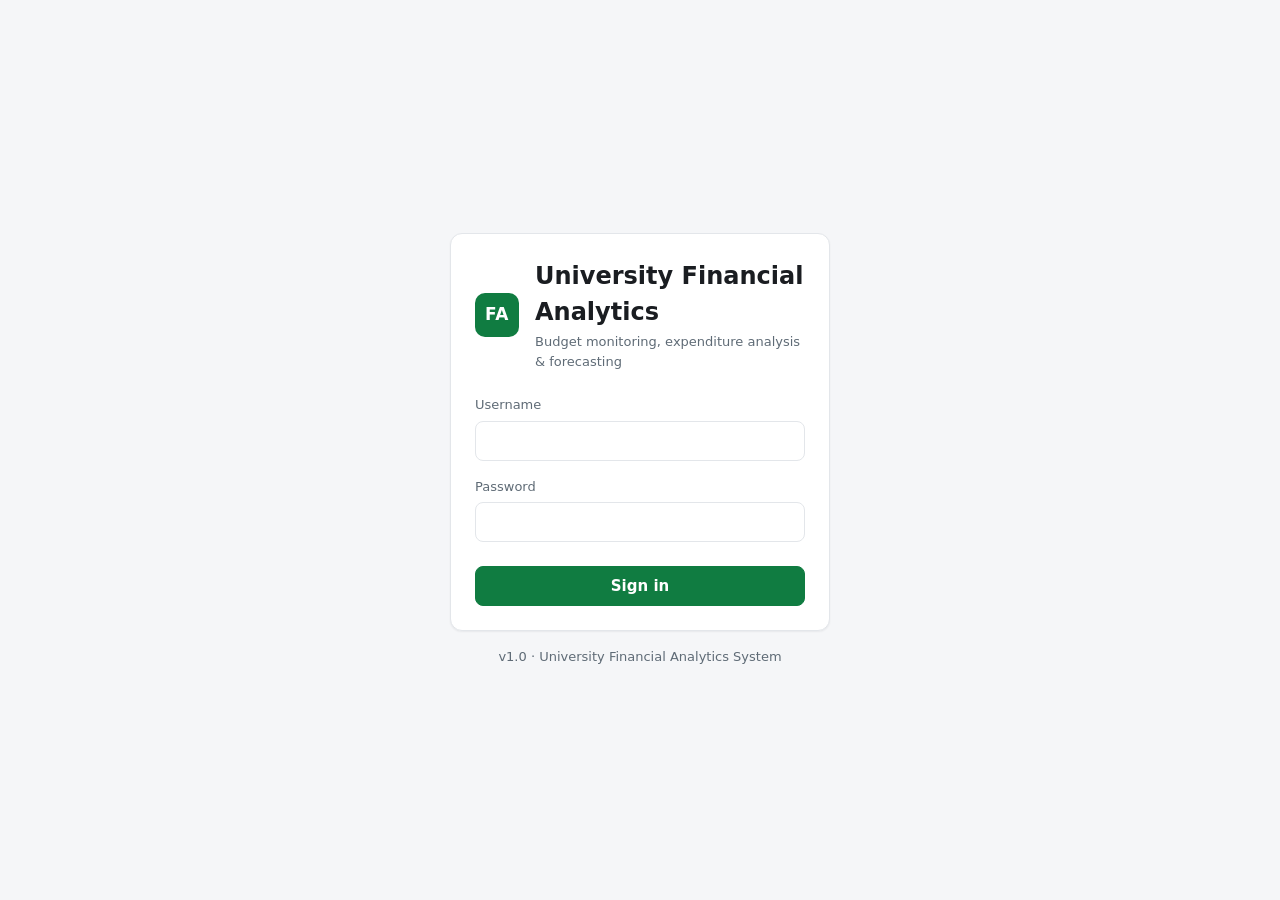
<file: app/static/index.html>
<!DOCTYPE html>
<html lang="en">
<head>
  <meta charset="utf-8">
  <meta name="viewport" content="width=device-width, initial-scale=1">
  <title>Sign in - University Financial Analytics</title>
  <link rel="icon" href="data:,">
  <link rel="stylesheet" href="css/styles.css">
</head>
<body>
  <main class="login-layout">
    <section class="card login-card">
      <div class="login-card__brand">
        <span class="logo-mark logo-mark--lg" aria-hidden="true">FA</span>
        <div>
          <h1 class="login-card__title">University Financial Analytics</h1>
          <p class="login-card__subtitle">Budget monitoring, expenditure analysis &amp; forecasting</p>
        </div>
      </div>

      <form id="login-form" class="login-card__form" autocomplete="off" novalidate>
        <div class="field">
          <label class="label" for="username">Username</label>
          <input class="input" id="username" name="username" type="text"
                 autocomplete="off" autocapitalize="none" spellcheck="false"
                 autocorrect="off" required>
        </div>

        <div class="field">
          <label class="label" for="password">Password</label>
          <input class="input" id="password" name="password" type="password"
                 autocomplete="current-password" required>
        </div>

        <div class="login-card__actions">
          <button class="btn btn--primary btn--block" id="sign-in" type="submit">
            <span class="spinner btn__spinner" aria-hidden="true"></span>
            <span>Sign in</span>
          </button>
        </div>
      </form>

      <div class="banner banner--error login-card__banner" id="login-error" role="alert" hidden>
        <span class="banner__icon" aria-hidden="true">!</span>
        <span id="login-error-text"></span>
      </div>
    </section>

    <p class="login-footer">v1.0 &middot; University Financial Analytics System</p>
  </main>

  <script type="module" src="js/login.js"></script>
</body>
</html>
</file>
<file: app/static/css/styles.css>
/* ==========================================================================
   Financial Analytics - web interface styles
   Design tokens and reusable classes. No external fonts, icons or scripts:
   everything is local so the demo works with no internet connection.
   ========================================================================== */

/* --- Design tokens ------------------------------------------------------- */

:root {
  /* Colour */
  --bg: #F5F6F8;
  --surface: #FFFFFF;
  --border: #E3E6EA;
  --text: #1A1D21;
  --muted: #5F6B76;
  --accent: #107C41;
  --accent-hover: #0B6334;
  --accent-soft: #E7F4EC;
  --danger: #C4314B;
  --danger-soft: #FBEAEE;
  --warning: #9A6700;
  --warning-soft: #FDF4E3;

  /* Type */
  --font: "Segoe UI", system-ui, -apple-system, Roboto, sans-serif;
  --text-base: 15px;
  --text-label: 13px;
  --text-section: 17px;
  --text-page: 24px;

  /* 8px spacing scale */
  --space-1: 8px;
  --space-2: 16px;
  --space-3: 24px;
  --space-4: 32px;
  --space-5: 40px;
  --space-6: 48px;

  /* Shape */
  --radius-card: 12px;
  --radius-control: 8px;
  --control-height: 40px;
  --topbar-height: 56px;
  --content-max: 960px;
  --shadow-card: 0 1px 2px rgba(16, 24, 40, .06);
}

/* --- Base ---------------------------------------------------------------- */

*,
*::before,
*::after {
  box-sizing: border-box;
}

html,
body {
  margin: 0;
  padding: 0;
}

body {
  background: var(--bg);
  color: var(--text);
  font-family: var(--font);
  font-size: var(--text-base);
  line-height: 1.5;
}

h1,
h2,
h3,
p {
  margin: 0;
}

/*
 * The hidden attribute must always win.
 * Author rules such as `.banner { display: flex }` live in the author origin
 * and so override the user agent's `[hidden] { display: none }` regardless of
 * specificity, which left banners and notes on screen after JS had hidden
 * them. !important keeps hidden authoritative for any component added later.
 */
[hidden] {
  display: none !important;
}

/* Tabular figures wherever numbers are compared down a column. */
.num,
.stat-tile__value,
.table td,
.table th {
  font-variant-numeric: tabular-nums;
}

/* --- Focus ring (every interactive element) ------------------------------ */

a:focus-visible,
button:focus-visible,
input:focus-visible,
select:focus-visible,
textarea:focus-visible,
[tabindex]:focus-visible {
  outline: 2px solid var(--accent);
  outline-offset: 2px;
}

/* --- Top bar ------------------------------------------------------------- */

.topbar {
  height: var(--topbar-height);
  background: var(--surface);
  border-bottom: 1px solid var(--border);
}

.topbar__inner {
  height: 100%;
  max-width: var(--content-max);
  margin: 0 auto;
  padding: 0 var(--space-3);
  display: flex;
  align-items: center;
  justify-content: space-between;
  gap: var(--space-2);
}

.topbar__brand {
  display: flex;
  align-items: center;
  gap: var(--space-1);
  min-width: 0;
}

.topbar__title {
  font-weight: 600;
  white-space: nowrap;
}

.topbar__user {
  display: flex;
  align-items: center;
  gap: var(--space-2);
  min-width: 0;
}

.topbar__username {
  color: var(--muted);
  overflow: hidden;
  text-overflow: ellipsis;
  white-space: nowrap;
}

/* CSS-only logo mark: accent square with white "FA". */
.logo-mark {
  display: inline-flex;
  align-items: center;
  justify-content: center;
  width: 28px;
  height: 28px;
  flex: 0 0 28px;
  border-radius: 6px;
  background: var(--accent);
  color: #FFFFFF;
  font-size: var(--text-label);
  font-weight: 700;
  letter-spacing: .5px;
}

.logo-mark--lg {
  width: 44px;
  height: 44px;
  flex-basis: 44px;
  border-radius: 10px;
  font-size: 17px;
}

/* --- Page container ------------------------------------------------------ */

.page {
  max-width: var(--content-max);
  margin: 0 auto;
  padding: var(--space-4) var(--space-3) var(--space-6);
}

.page__heading {
  font-size: var(--text-page);
  font-weight: 600;
}

.page__subheading {
  margin-top: var(--space-1);
  color: var(--muted);
}

/* --- Card ---------------------------------------------------------------- */

.card {
  background: var(--surface);
  border: 1px solid var(--border);
  border-radius: var(--radius-card);
  box-shadow: var(--shadow-card);
  padding: var(--space-3);
}

.card + .card {
  margin-top: var(--space-3);
}

.section-heading {
  font-size: var(--text-section);
  font-weight: 600;
}

.section-description {
  margin-top: var(--space-1);
  color: var(--muted);
}

/* --- Buttons ------------------------------------------------------------- */

.btn {
  display: inline-flex;
  align-items: center;
  justify-content: center;
  gap: var(--space-1);
  min-height: var(--control-height);
  padding: 0 var(--space-2);
  border: 1px solid transparent;
  border-radius: var(--radius-control);
  font-family: inherit;
  font-size: var(--text-base);
  font-weight: 600;
  cursor: pointer;
}

.btn--primary {
  background: var(--accent);
  border-color: var(--accent);
  color: #FFFFFF;
}

.btn--primary:hover:not(:disabled) {
  background: var(--accent-hover);
  border-color: var(--accent-hover);
}

.btn--secondary {
  background: var(--surface);
  border-color: var(--border);
  color: var(--text);
}

.btn--secondary:hover:not(:disabled) {
  background: var(--bg);
}

.btn--block {
  width: 100%;
}

.btn:disabled,
.btn.is-disabled {
  opacity: .45;
  cursor: not-allowed;
}

/* Text button: "Sign out" and small inline refresh actions. */
.btn-text {
  background: none;
  border: none;
  padding: 0;
  color: var(--accent);
  font-family: inherit;
  font-size: inherit;
  font-weight: 600;
  cursor: pointer;
}

.btn-text:hover {
  color: var(--accent-hover);
  text-decoration: underline;
}

/* --- Spinner ------------------------------------------------------------- */

.spinner {
  display: inline-block;
  width: 14px;
  height: 14px;
  flex: 0 0 14px;
  border: 2px solid currentColor;
  border-right-color: transparent;
  border-radius: 50%;
  animation: spin .6s linear infinite;
}

/* The in-button spinner only appears while that button is working. */
.btn__spinner {
  display: none;
}

.btn.is-loading .btn__spinner {
  display: inline-block;
}

@keyframes spin {
  to {
    transform: rotate(360deg);
  }
}

@media (prefers-reduced-motion: reduce) {
  .spinner {
    animation-duration: 2s;
  }
}

/* --- Inputs -------------------------------------------------------------- */

.field + .field {
  margin-top: var(--space-2);
}

.label {
  display: block;
  margin-bottom: 6px;
  color: var(--muted);
  font-size: var(--text-label);
  font-weight: 500;
}

.input,
.select {
  width: 100%;
  height: var(--control-height);
  padding: 0 10px;
  background: var(--surface);
  border: 1px solid var(--border);
  border-radius: var(--radius-control);
  color: var(--text);
  font-family: inherit;
  font-size: var(--text-base);
}

.input:hover,
.select:hover {
  border-color: var(--muted);
}

.select {
  cursor: pointer;
}

/* --- Banners ------------------------------------------------------------- */

.banner {
  display: flex;
  align-items: flex-start;
  gap: var(--space-1);
  padding: 10px var(--space-2);
  border: 1px solid transparent;
  border-radius: var(--radius-control);
}

/* Icon plus text, so colour is never the only signal. */
.banner__icon {
  font-weight: 700;
  line-height: 1.5;
}

.banner--error {
  background: var(--danger-soft);
  border-color: var(--danger);
  color: var(--danger);
}

.banner--warning {
  background: var(--warning-soft);
  border-color: var(--warning);
  color: var(--warning);
}

.banner--success {
  background: var(--accent-soft);
  border-color: var(--accent);
  color: var(--accent-hover);
}

.banner--info {
  background: var(--surface);
  border-color: var(--border);
  color: var(--muted);
}

/* --- Pills --------------------------------------------------------------- */

.pill {
  display: inline-block;
  padding: 2px 10px;
  border: 1px solid var(--border);
  border-radius: 999px;
  background: var(--bg);
  color: var(--muted);
  font-size: var(--text-label);
  font-weight: 500;
  white-space: nowrap;
}

.pill--role {
  background: var(--accent-soft);
  border-color: var(--accent-soft);
  color: var(--accent-hover);
}

.pill--danger {
  background: var(--danger-soft);
  border-color: var(--danger-soft);
  color: var(--danger);
}

.pill--warning {
  background: var(--warning-soft);
  border-color: var(--warning-soft);
  color: var(--warning);
}

.pill--neutral {
  background: var(--bg);
  border-color: var(--border);
  color: var(--muted);
}

/* --- Stat tiles ---------------------------------------------------------- */

.stat-grid {
  display: grid;
  grid-template-columns: repeat(auto-fit, minmax(180px, 1fr));
  gap: var(--space-2);
}

.stat-tile {
  padding: var(--space-2);
  border: 1px solid var(--border);
  border-radius: var(--radius-control);
  background: var(--surface);
}

.stat-tile__label {
  color: var(--muted);
  font-size: var(--text-label);
  font-weight: 500;
}

.stat-tile__value {
  margin-top: 6px;
  font-size: var(--text-page);
  font-weight: 600;
}

.stat-tile__meta {
  margin-top: 2px;
  color: var(--muted);
  font-size: var(--text-label);
}

.stat-tile--danger .stat-tile__value {
  color: var(--danger);
}

/* --- Tables -------------------------------------------------------------- */

/* Wide tables scroll inside their card rather than breaking the layout. */
.table-scroll {
  overflow: auto;
  max-height: 420px;
  border: 1px solid var(--border);
  border-radius: var(--radius-control);
}

.table {
  width: 100%;
  border-collapse: collapse;
  font-size: var(--text-label);
}

.table th,
.table td {
  padding: 8px 12px;
  text-align: left;
  white-space: nowrap;
  border-bottom: 1px solid var(--border);
}

.table th {
  position: sticky;
  top: 0;
  z-index: 1;
  background: var(--bg);
  color: var(--muted);
  font-size: var(--text-label);
  font-weight: 600;
}

.table tbody tr:last-child td {
  border-bottom: none;
}

.table th.th--numeric,
.table td.td--numeric {
  text-align: right;
}

.table tr.is-rejected td {
  background: var(--danger-soft);
}

.table__empty {
  padding: var(--space-3);
  color: var(--muted);
  text-align: center;
}

/* --- Login page ---------------------------------------------------------- */

.login-layout {
  min-height: 100vh;
  display: flex;
  flex-direction: column;
  align-items: center;
  justify-content: center;
  gap: var(--space-2);
  padding: var(--space-3);
}

.login-card {
  width: 100%;
  max-width: 380px;
}

.login-card__brand {
  display: flex;
  align-items: center;
  gap: var(--space-2);
}

.login-card__title {
  font-size: var(--text-page);
  font-weight: 600;
}

.login-card__subtitle {
  margin-top: 2px;
  color: var(--muted);
  font-size: var(--text-label);
}

.login-card__form {
  margin-top: var(--space-3);
}

.login-card__actions {
  margin-top: var(--space-3);
}

.login-card__banner {
  margin-top: var(--space-2);
}

.login-footer {
  color: var(--muted);
  font-size: var(--text-label);
}

/* --- Utilities ----------------------------------------------------------- */

.stack-1 > * + * {
  margin-top: var(--space-1);
}

.stack-2 > * + * {
  margin-top: var(--space-2);
}

.stack-3 > * + * {
  margin-top: var(--space-3);
}

.muted {
  color: var(--muted);
}

.visually-hidden {
  position: absolute;
  width: 1px;
  height: 1px;
  margin: -1px;
  padding: 0;
  overflow: hidden;
  clip: rect(0 0 0 0);
  white-space: nowrap;
  border: 0;
}

/* --- Responsive (usable down to 768px) ----------------------------------- */

@media (max-width: 768px) {
  .page {
    padding: var(--space-3) var(--space-2) var(--space-5);
  }

  .topbar__inner {
    padding: 0 var(--space-2);
  }

  .topbar__username {
    display: none;
  }

  .card {
    padding: var(--space-2);
  }

  .stat-grid {
    grid-template-columns: repeat(auto-fit, minmax(140px, 1fr));
  }
}

/* ==========================================================================
   Workspace: numbered sections, upload drop zone, column check
   ========================================================================== */

/* --- Numbered section cards ---------------------------------------------- */

.section-card {
  /* A locked section eases to the normal card surface when it unlocks. */
  transition: background-color .2s ease;
}

@media (prefers-reduced-motion: reduce) {
  .section-card {
    transition: none;
  }
}

.section-card__header {
  display: flex;
  align-items: center;
  gap: var(--space-2);
}

.section-number {
  display: inline-flex;
  align-items: center;
  justify-content: center;
  width: 26px;
  height: 26px;
  flex: 0 0 26px;
  border-radius: 6px;
  background: var(--accent-soft);
  color: var(--accent-hover);
  font-size: var(--text-label);
  font-weight: 700;
}

.section-card__body {
  margin-top: var(--space-2);
}

/* A locked section stays visible but reads as not yet available. */
.section-card--locked {
  background: var(--bg);
}

.section-card--locked .section-number {
  background: var(--border);
  color: var(--muted);
}

.section-card--locked .section-heading {
  color: var(--muted);
}

.section-locked-note {
  display: flex;
  align-items: center;
  gap: var(--space-1);
  color: var(--muted);
  font-size: var(--text-label);
}

/* --- Drop zone ----------------------------------------------------------- */

.dropzone {
  display: flex;
  flex-direction: column;
  align-items: center;
  justify-content: center;
  gap: var(--space-1);
  padding: var(--space-4) var(--space-3);
  border: 2px dashed var(--border);
  border-radius: var(--radius-card);
  background: var(--surface);
  color: var(--muted);
  text-align: center;
  cursor: pointer;
}

.dropzone:hover {
  border-color: var(--accent);
}

/* Highlight while a file is dragged over the zone. */
.dropzone--active {
  border-color: var(--accent);
  background: var(--accent-soft);
  color: var(--accent-hover);
}

.dropzone__icon {
  color: var(--accent);
}

.dropzone--active .dropzone__icon {
  color: var(--accent-hover);
}

.dropzone__text {
  font-size: var(--text-label);
}

.dropzone__browse {
  color: var(--accent);
  font-weight: 600;
  text-decoration: underline;
}

.dropzone--active .dropzone__browse {
  color: var(--accent-hover);
}

.dropzone__hint {
  font-size: var(--text-label);
}

/* --- Selected file chip -------------------------------------------------- */

.file-chip {
  display: flex;
  align-items: center;
  gap: var(--space-1);
  padding: var(--space-1) var(--space-2);
  border: 1px solid var(--border);
  border-radius: var(--radius-control);
  background: var(--surface);
}

.file-chip__icon {
  color: var(--accent);
  flex: 0 0 auto;
}

.file-chip__name {
  font-weight: 600;
  overflow: hidden;
  text-overflow: ellipsis;
  white-space: nowrap;
}

.file-chip__size {
  color: var(--muted);
  font-size: var(--text-label);
  font-variant-numeric: tabular-nums;
  white-space: nowrap;
}

.file-chip__remove {
  margin-left: auto;
  flex: 0 0 auto;
}

/* --- Column check grid --------------------------------------------------- */

.column-grid {
  display: grid;
  grid-template-columns: repeat(auto-fill, minmax(230px, 1fr));
  gap: 6px var(--space-2);
}

.column-check {
  display: flex;
  align-items: center;
  gap: 6px;
  font-size: var(--text-label);
}

/* Icon plus text: the tick or cross is never the only signal. */
.column-check__icon {
  flex: 0 0 auto;
  font-weight: 700;
}

.column-check--present .column-check__icon {
  color: var(--accent);
}

.column-check--missing {
  color: var(--danger);
  font-weight: 600;
}

.column-check--missing .column-check__icon {
  color: var(--danger);
}

.column-check--ignored {
  color: var(--muted);
}

.column-check__name {
  overflow: hidden;
  text-overflow: ellipsis;
  white-space: nowrap;
}

.column-check__tag {
  color: var(--muted);
  font-size: var(--text-label);
}

/* --- Inline field-level error ------------------------------------------- */

.inline-error {
  display: flex;
  align-items: flex-start;
  gap: 6px;
  color: var(--danger);
  font-size: var(--text-label);
}

.inline-error__icon {
  font-weight: 700;
}

/* ==========================================================================
   Workspace: analysis stepper, results callout, activity panel
   ========================================================================== */

/* --- Narrow control (forecast horizon) ----------------------------------- */

.field--narrow {
  max-width: 200px;
}

/* --- Analysis stepper ---------------------------------------------------- */

.stepper {
  list-style: none;
  margin: 0;
  padding: 0;
  border: 1px solid var(--border);
  border-radius: var(--radius-control);
}

.stepper__row {
  display: grid;
  grid-template-columns: 20px 1fr auto auto;
  align-items: center;
  gap: var(--space-2);
  padding: 10px var(--space-2);
  border-bottom: 1px solid var(--border);
}

.stepper__row:last-child {
  border-bottom: none;
}

.stepper__status {
  display: flex;
  align-items: center;
  justify-content: center;
  width: 20px;
  flex: 0 0 20px;
}

.stepper__glyph {
  font-weight: 700;
  line-height: 1;
  color: var(--muted);
}

.stepper__name {
  font-weight: 600;
}

.stepper__result {
  color: var(--muted);
  font-variant-numeric: tabular-nums;
}

.stepper__time {
  min-width: 52px;
  color: var(--muted);
  font-size: var(--text-label);
  font-variant-numeric: tabular-nums;
  text-align: right;
}

/* Status is carried by the glyph and the text, not by colour alone. */
.stepper__row--running .stepper__name {
  color: var(--text);
}

.stepper__row--done .stepper__glyph {
  color: var(--accent);
}

.stepper__row--failed .stepper__glyph,
.stepper__row--failed .stepper__result {
  color: var(--danger);
}

.stepper__row--failed .stepper__result {
  font-weight: 600;
}

.stepper__row--pending .stepper__name {
  color: var(--muted);
}

/* --- Accent callout ------------------------------------------------------ */

.callout {
  display: flex;
  align-items: flex-start;
  gap: var(--space-2);
  padding: var(--space-2);
  border: 1px solid var(--accent-soft);
  border-radius: var(--radius-control);
  background: var(--accent-soft);
  color: var(--text);
}

.callout__icon {
  flex: 0 0 auto;
  color: var(--accent-hover);
}

/* --- Recent system activity --------------------------------------------- */

.activity-header {
  display: flex;
  align-items: center;
  justify-content: space-between;
  gap: var(--space-2);
}

.activity-list {
  margin-top: var(--space-1);
  max-height: 260px;
  overflow-y: auto;
  border: 1px solid var(--border);
  border-radius: var(--radius-control);
}

.activity-row {
  display: grid;
  grid-template-columns: 74px 86px 1fr;
  align-items: center;
  gap: var(--space-2);
  padding: 6px var(--space-2);
  border-bottom: 1px solid var(--border);
  font-size: var(--text-label);
}

.activity-row:last-child {
  border-bottom: none;
}

.activity-row__time {
  color: var(--muted);
  font-variant-numeric: tabular-nums;
}

.activity-row__message {
  overflow: hidden;
  text-overflow: ellipsis;
  white-space: nowrap;
}

/* --- Responsive ---------------------------------------------------------- */

@media (max-width: 768px) {
  .stepper__row {
    grid-template-columns: 20px 1fr auto;
  }

  /* Result text drops to its own line so long errors stay readable. */
  .stepper__result {
    grid-column: 2 / -1;
    white-space: normal;
  }

  .activity-row {
    grid-template-columns: 70px 80px 1fr;
  }
}

/* ==========================================================================
   Department head view
   ========================================================================== */

/* Info chip sitting below the page subheading. */
.page__note {
  margin-top: var(--space-2);
}

/* ==========================================================================
   Workspace: three-stage progress indicator
   ========================================================================== */

/*
  One unobtrusive row above the section cards. Each stage always shows a
  number or a tick plus its label, so colour is never the only signal.
*/
.progress {
  display: flex;
  align-items: center;
  gap: var(--space-2);
  margin-top: var(--space-3);
  padding: var(--space-1) var(--space-2);
  list-style: none;
  background: var(--surface);
  border: 1px solid var(--border);
  border-radius: var(--radius-control);
}

.progress__stage {
  display: flex;
  align-items: center;
  gap: var(--space-1);
  min-width: 0;
}

/* A short rule before every stage but the first, so the row reads in order. */
.progress__stage + .progress__stage::before {
  content: "";
  flex: 0 0 auto;
  width: 24px;
  height: 1px;
  margin-right: var(--space-1);
  background: var(--border);
}

.progress__marker {
  display: flex;
  align-items: center;
  justify-content: center;
  width: 22px;
  height: 22px;
  flex: 0 0 22px;
  background: var(--bg);
  border: 1px solid var(--border);
  border-radius: 50%;
  color: var(--muted);
  font-size: var(--text-label);
  font-weight: 700;
  line-height: 1;
}

.progress__label {
  color: var(--muted);
  font-size: var(--text-label);
  font-weight: 500;
  white-space: nowrap;
}

.progress__stage--upcoming .progress__marker,
.progress__stage--upcoming .progress__label {
  color: var(--muted);
}

.progress__stage--active .progress__marker {
  background: var(--accent-soft);
  border-color: var(--accent);
  color: var(--accent-hover);
}

.progress__stage--active .progress__label {
  color: var(--text);
  font-weight: 600;
}

.progress__stage--complete .progress__marker {
  background: var(--accent);
  border-color: var(--accent);
  color: #FFFFFF;
}

.progress__stage--complete .progress__label {
  color: var(--text);
}

/* Screen-reader text; no visual treatment of its own. */
.progress__state {
  font: inherit;
}

@media (max-width: 768px) {
  .progress {
    flex-wrap: wrap;
    gap: var(--space-1);
    padding: var(--space-1);
  }

  .progress__stage + .progress__stage::before {
    width: 12px;
    margin-right: 4px;
  }
}

/* ==========================================================================
   Workspace: dataset summary, control notes, save confirmation
   ========================================================================== */

/* Record, column and department counts read from the selected file. */
.dataset-summary {
  display: flex;
  flex-wrap: wrap;
  gap: var(--space-1) var(--space-3);
  padding: 10px var(--space-2);
  background: var(--bg);
  border: 1px solid var(--border);
  border-radius: var(--radius-control);
}

.dataset-summary__item {
  display: flex;
  align-items: baseline;
  gap: var(--space-1);
}

.dataset-summary__label {
  color: var(--muted);
  font-size: var(--text-label);
  font-weight: 500;
}

.dataset-summary__value {
  font-weight: 600;
  font-variant-numeric: tabular-nums;
}

/* Muted guidance under a form control. */
.field__note {
  margin-top: 6px;
  color: var(--muted);
  font-size: var(--text-label);
}

/* Confirmation that the results reached the database. */
.saved-note {
  display: flex;
  align-items: center;
  gap: var(--space-1);
  color: var(--accent-hover);
  font-size: var(--text-label);
  font-weight: 500;
}

.saved-note__icon {
  font-weight: 700;
  line-height: 1;
}

.saved-note__time {
  color: var(--muted);
  font-weight: 400;
  font-variant-numeric: tabular-nums;
}

/* --- Stepper: algorithm label under each step name ----------------------- */

.stepper__label {
  display: flex;
  flex-direction: column;
  gap: 2px;
  min-width: 0;
}

.stepper__detail {
  color: var(--muted);
  font-size: var(--text-label);
}
</file>
